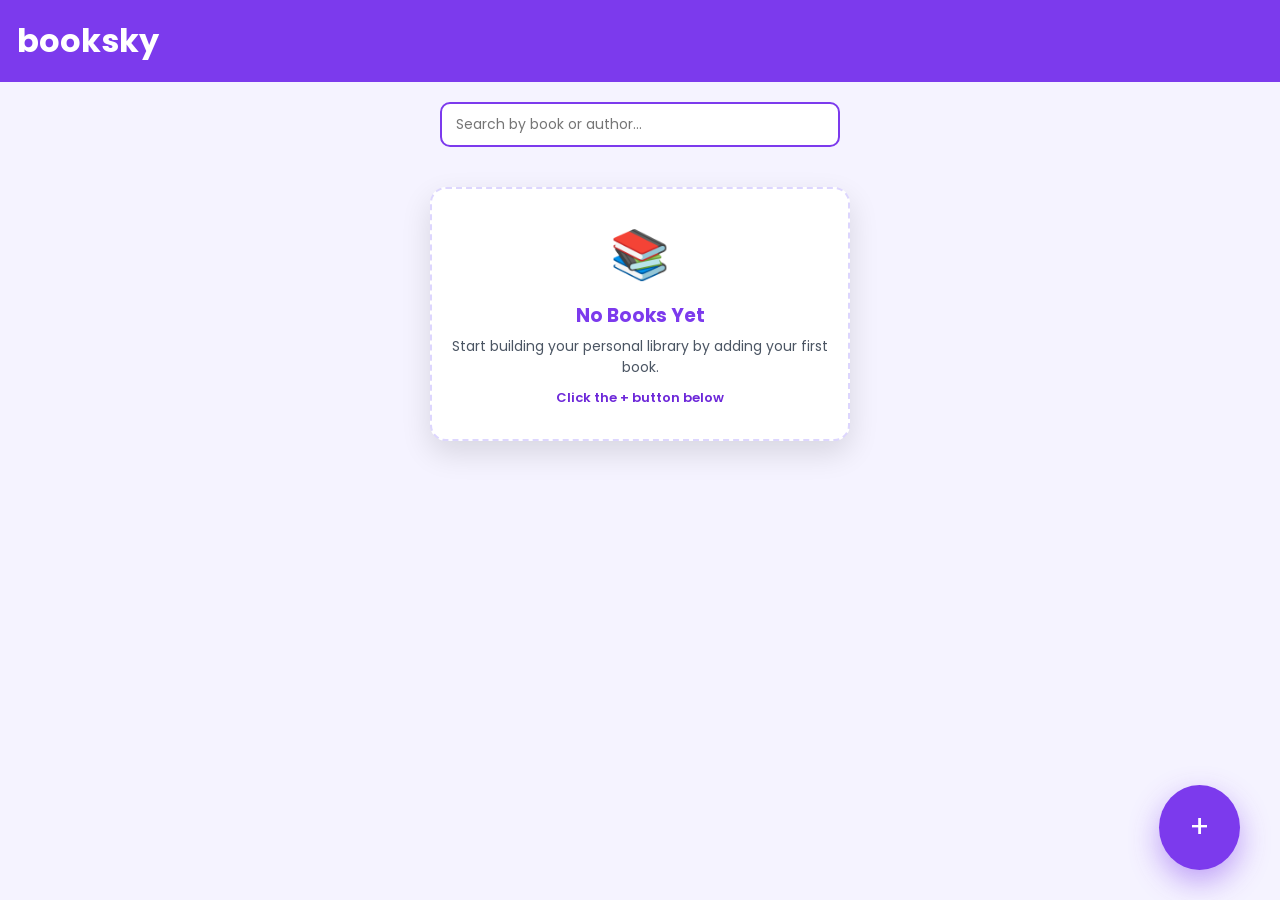
<file: index.html>
<!DOCTYPE html>
<html lang="en">
<head>
    <meta charset="UTF-8">
    <meta name="viewport" content="width=device-width, initial-scale=1.0">
    <title>Booksky Web</title>
    <link rel="stylesheet" href="booksky.css">
    <link rel="preconnect" href="https://fonts.googleapis.com">
<link rel="preconnect" href="https://fonts.gstatic.com" crossorigin>
<link href="https://fonts.googleapis.com/css2?family=Poppins&display=swap" rel="stylesheet">
</head>
<body>
    
    <div class="navbar">
        <h1 style="padding: 5px;">booksky</h1>
    </div>
    <div class="search-box">
    <input type="text" id="searchInput" placeholder="Search by book or author...">
    </div>
    
    <div id="emptyMessage" class="empty-state">
    <div class="empty-icon">📚</div>
    <h3>No Books Yet</h3>
    <p>Start building your personal library by adding your first book.</p>
    <span>Click the + button below</span>
</div>

<div class="container"></div>

    <div class="container">

        <!-- <div class="book-container">
            <h2>Python developer</h2>
            <h5>Riyas</h5>
            <p>Python development is about writing clean, efficient, and scalable code to solve real-world problems. A Python developer leverages strong problem-solving skills and a deep understanding of frameworks, libraries, and databases to build reliable applications. From backend systems and APIs to automation and data processing, Python enables developers to turn ideas into robust, high-performance software solutions.</p>
            <button>Delete</button>
        </div> -->
        
    </div>
    <div class="overlay">

    </div>
    <div class="popup">
        <h2>Add New Book</h2>
        <input type="text" class="inp1" placeholder="enter book name">
        <input type="text" class="inp2" placeholder="enter author name">
        <textarea class="des" placeholder="Description" ></textarea>
        <button class="add">Add</button>
        <button class="cancelpopup">Cancel</button>
    </div>
    
        <button class="add-button">+</button>
    
    <script src="booksky.js"></script>
</body>

</html>
</file>
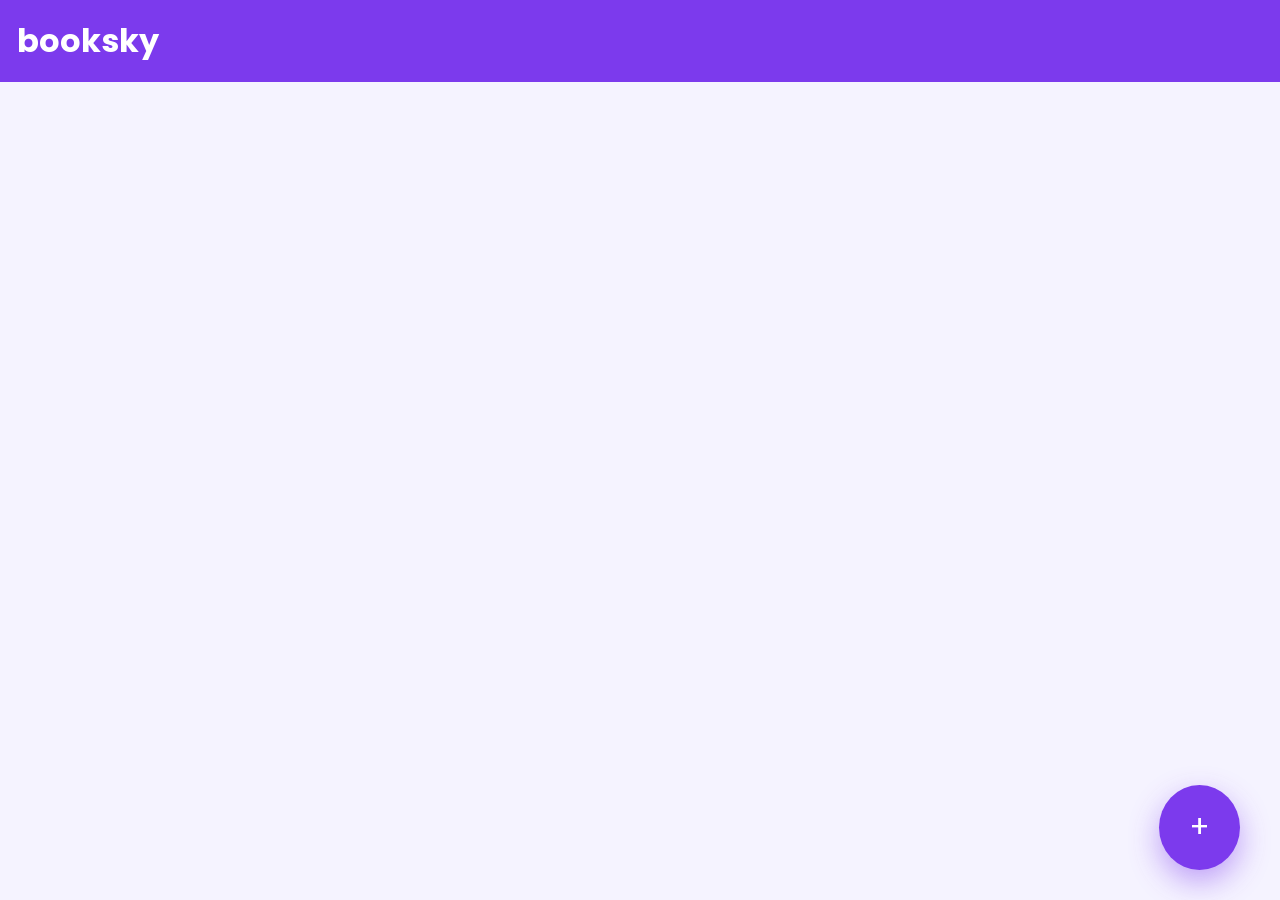
<file: booksky.html>
<!DOCTYPE html>
<html lang="en">
<head>
    <meta charset="UTF-8">
    <meta name="viewport" content="width=device-width, initial-scale=1.0">
    <title>Booksky Web</title>
    <link rel="stylesheet" href="booksky.css">
    <link rel="preconnect" href="https://fonts.googleapis.com">
<link rel="preconnect" href="https://fonts.gstatic.com" crossorigin>
<link href="https://fonts.googleapis.com/css2?family=Poppins&display=swap" rel="stylesheet">
</head>
<body>
    <div class="navbar">
        <h1 style="padding: 5px;">booksky</h1>
    </div>
    <div class="container">
        <!-- <div class="book-container">
            <h2>Python developer</h2>
            <h5>Riyas</h5>
            <p>Python development is about writing clean, efficient, and scalable code to solve real-world problems. A Python developer leverages strong problem-solving skills and a deep understanding of frameworks, libraries, and databases to build reliable applications. From backend systems and APIs to automation and data processing, Python enables developers to turn ideas into robust, high-performance software solutions.</p>
            <button>Delete</button>
        </div> -->
        
    </div>
    <div class="overlay">

    </div>
    <div class="popup">
        <h2>Add New Book</h2>
        <input type="text" class="inp1" placeholder="enter book name">
        <input type="text" class="inp2" placeholder="enter author name">
        <textarea class="des" placeholder="Description" ></textarea>
        <button class="add">Add</button>
        <button class="cancelpopup">Cancel</button>
    </div>
    
        <button class="add-button">+</button>
    
    <script src="booksky.js"></script>
</body>

</html>
</file>
<file: booksky.css>
*{
    margin: 0;
    padding: 0;
    box-sizing: border-box;
    font-family: 'Poppins', sans-serif;
}

/* Page background */
body{
    background-color: #F5F3FF; /* soft lavender */
}

/* Navbar */
.navbar{
    background-color: #7C3AED; /* Purple */
    padding: 12px;
    color: white;
}

/* Main container */
.container{
    margin: 10px;
    display: flex;
    flex-wrap: wrap;
    gap: 20px;
}

@media (max-width: 600px){
    .container{
        justify-content: center;
    }
}

/* Book Card (Light & Clean) */
.book-container{
    background-color: #FFFFFF;
    color: #1F2937;
    max-width: 400px;
    border-radius: 14px;
    padding: 20px;
    margin: 30px;
    border-left: 6px solid #7C3AED;
    box-shadow: 0 10px 25px rgba(0,0,0,0.12);
    transition: transform 0.2s ease, box-shadow 0.2s ease;
}

.book-container:hover{
    transform: translateY(-5px);
    box-shadow: 0 15px 35px rgba(0,0,0,0.18);
}

/* Book title */
.book-container h2{
    color: #7C3AED;
    word-wrap: break-word;
    overflow-wrap: break-word;
    white-space: normal;
}

/* Author */
.book-container h5{
    color: #6B7280;
    margin-top: 6px;
}

/* Description */
.book-container p{
    color: #374151;
    margin-top: 8px;
    font-size: 14px;
}

/* Delete button */
.book-container button{
    background-color: #EF4444; /* red */
    color: white;
    padding: 6px 14px;
    border-radius: 8px;
    margin-top: 12px;
    border: none;
    cursor: pointer;
}

.book-container button:hover{
    background-color: #DC2626;
}

/* Floating Add Button */
.add-button{
    position: fixed;
    bottom: 30px;
    right: 40px;
    background-color: #7C3AED;
    color: white;
    border: none;
    font-size: 30px;
    padding: 20px 30px;
    border-radius: 100%;
    cursor: pointer;
    box-shadow: 0 12px 30px rgba(124,58,237,0.45);
}

.add-button:hover{
    background-color: #6D28D9;
}

@media (max-width: 599px){
    .add-button{
        bottom: 20px;
        right: 20px;
        font-size: 22px;
        padding: 14px 20px;
    }
}

/* Overlay */
.overlay{
    position: fixed;
    inset: 0;
    background-color: black;
    opacity: 0.7;
    z-index: 1;
    display: none;
}

/* Popup Modal */
.popup{
    position: fixed;
    top: 50%;
    left: 50%;
    transform: translate(-50%,-50%);
    background-color: #4C1D95; /* deep purple */
    z-index: 3;
    padding: 25px;
    border-radius: 14px;
    width: 90%;
    max-width: 400px;
    display: none;
    animation: popupZoom 0.3s ease-out;
    color: white;
    box-shadow: 0 20px 40px rgba(0,0,0,0.35);
}

@keyframes popupZoom{
    from{
        transform: translate(-50%,-50%) scale(0.7);
    }
    to{
        transform: translate(-50%,-50%) scale(1);
    }
}

/* Popup inputs */
.popup input{
    width: 100%;
    background: transparent;
    outline: none;
    border: none;
    border-bottom: solid #DDD6FE 2px;
    padding: 6px;
    margin-top: 12px;
    font-size: 14px;
    color: white;
}

.popup textarea{
    width: 100%;
    background: transparent;
    outline: none;
    color: white;
    border: solid #DDD6FE 2px;
    padding: 6px;
    margin-top: 12px;
    font-size: 14px;
}

/* Popup buttons */
.popup button{
    background-color: #111827;
    padding: 10px 20px;
    color: white;
    margin-top: 12px;
    border: none;
    border-radius: 8px;
    cursor: pointer;
}

.popup button:hover{
    background-color: #020617;
}

/* Placeholder text */
.popup input::placeholder,
.popup textarea::placeholder{
    color: #E9D5FF;
}
/* Search Bar */
.search-box{
    display: flex;
    justify-content: center;
    margin: 20px 10px;
}

#searchInput{
    width: 100%;
    max-width: 400px;
    padding: 10px 14px;
    border-radius: 10px;
    border: 2px solid #7C3AED;
    outline: none;
    font-size: 14px;
}

#searchInput:focus{
    border-color: #6D28D9;
    box-shadow: 0 0 0 3px rgba(124,58,237,0.25);
}

/* Empty State */
.empty-state{
    display: none;
    text-align: center;
    background: #FFFFFF;
    max-width: 420px;
    margin: 40px auto;
    padding: 30px 20px;
    border-radius: 16px;
    box-shadow: 0 12px 30px rgba(0,0,0,0.12);
    border: 2px dashed #DDD6FE;
}

.empty-icon{
    font-size: 48px;
    margin-bottom: 10px;
}

.empty-state h3{
    color: #7C3AED;
    margin-bottom: 6px;
}

.empty-state p{
    color: #4B5563;
    font-size: 14px;
}

.empty-state span{
    display: inline-block;
    margin-top: 10px;
    font-size: 13px;
    color: #6D28D9;
    font-weight: 600;
}
</file>
